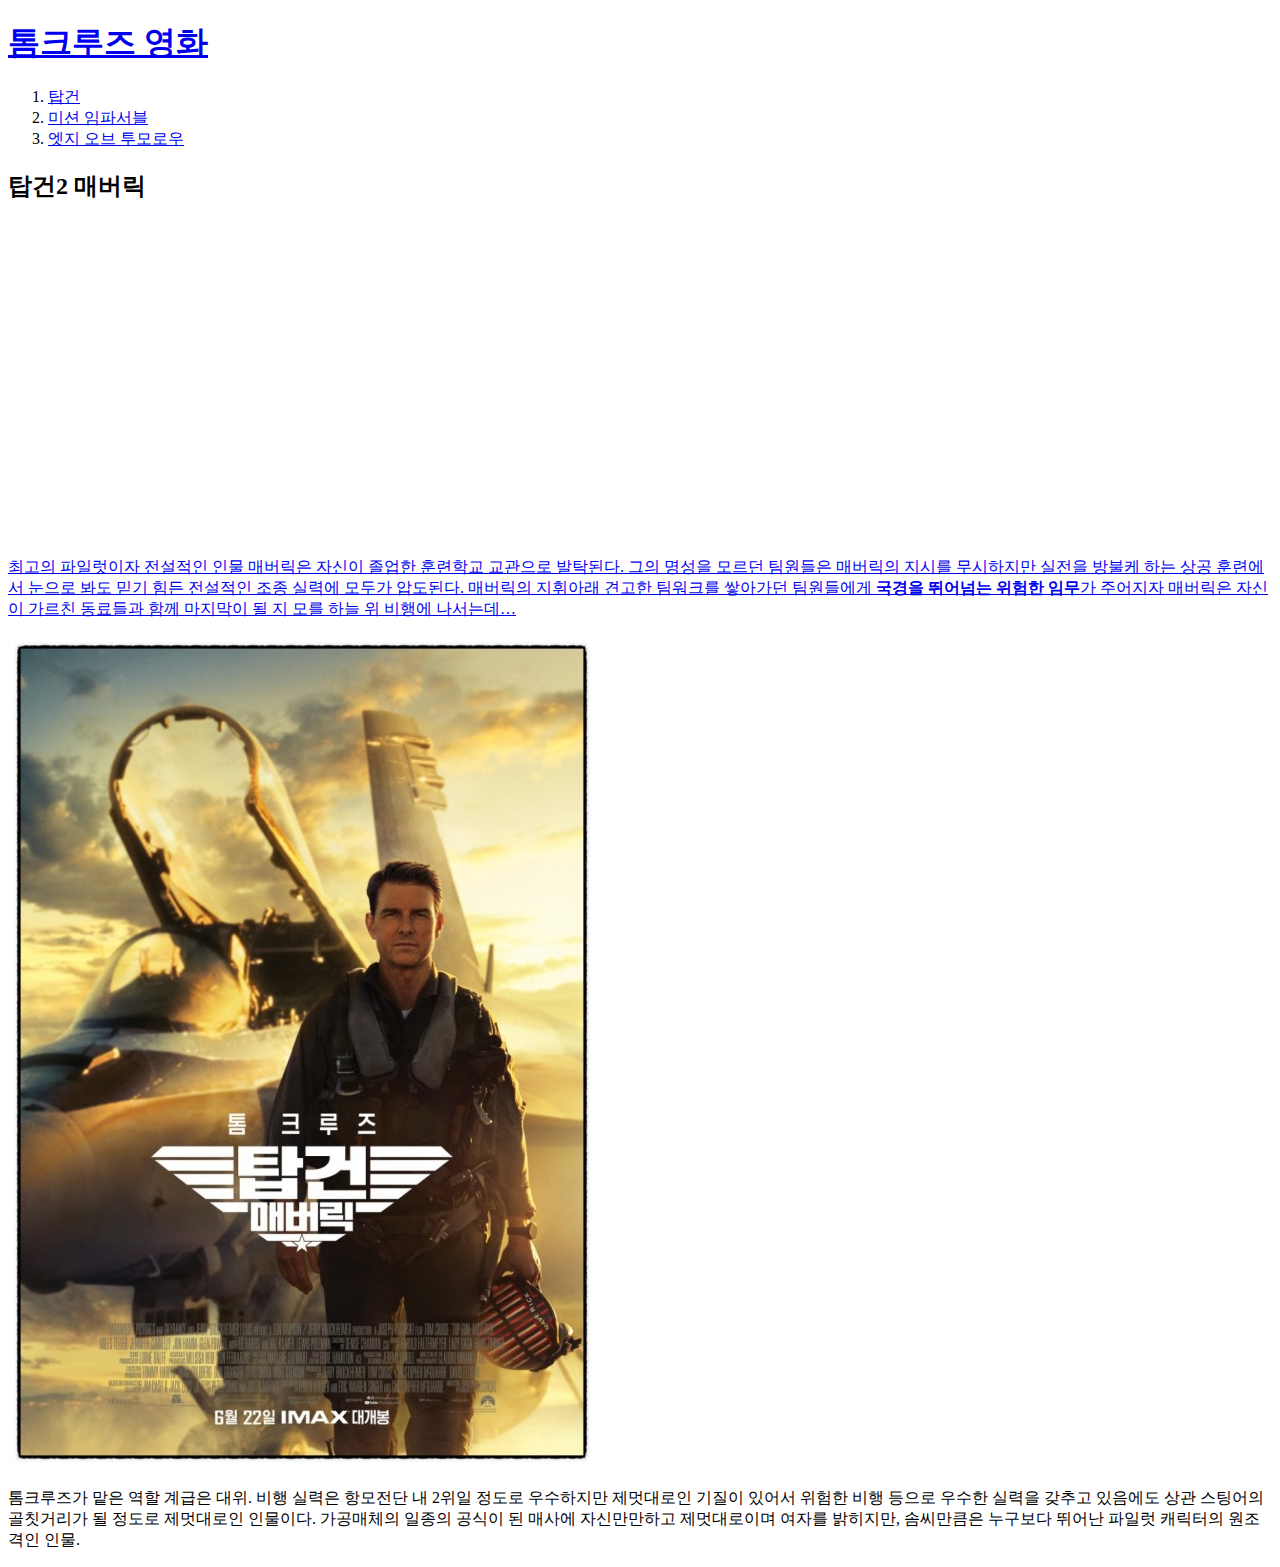
<file: index.html>
<!DOCTYPE html>
<html>
<head>
    <title>톰크루즈 영화 - 탑건</title>
    <meta charset="utf-8">
</head>
<body>
<h1><a href="톰크루즈 영화">톰크루즈 영화</a></h1>
    <ol>
        <li><a href="1.html"> 탑건</a></li>
        <li><a href="2.html"> 미션 임파서블 </a></li>
        <li><a href="3.html"> 엣지 오브 투모로우</a></li> 
    </ol>
    <h2>탑건2 매버릭 </h2>
    <p><iframe width="560" height="315" src="https://www.youtube.com/embed/bjFL8GgUfBw" title="YouTube video player" frameborder="0" allow="accelerometer; autoplay; clipboard-write; encrypted-media; gyroscope; picture-in-picture" allowfullscreen></iframe></p>
    <p><a href="https://search.naver.com/search.naver?sm=tab_hty.top&where=nexearch&query=%ED%83%91%EA%B1%B42&oquery=html+specification&tqi=hrDY8lp0Jy0ssvvLEFVsssssso0-341127"
        target="_blank"title="탑건 줄거리">최고의 파일럿이자 전설적인 인물 매버릭은 자신이 졸업한 훈련학교 교관으로 발탁된다. 그의 명성을 모르던 팀원들은 매버릭의 지시를 무시하지만 실전을 방불케 하는 상공 훈련에서 눈으로 봐도 믿기 힘든 전설적인 조종 실력에 모두가 압도된다. 매버릭의 지휘아래 견고한 팀워크를 쌓아가던 팀원들에게 <strong>국경을 뛰어넘는 위험한 <u>임무</u></strong>가 주어지자 매버릭은 자신이 가르친 동료들과 함께 마지막이 될 지 모를 하늘 위 비행에 나서는데…</a> </p> <img src="다운로드.jpg">
    <p>톰크루즈가 맡은 역할 계급은 대위.
    비행 실력은 항모전단 내 2위일 정도로 우수하지만 제멋대로인 기질이 있어서 위험한 비행 등으로 우수한 실력을 갖추고 있음에도 상관 스팅어의 골칫거리가 될 정도로 제멋대로인 인물이다. 가공매체의 일종의 공식이 된 매사에 자신만만하고 제멋대로이며 여자를 밝히지만, 솜씨만큼은 누구보다 뛰어난 파일럿 캐릭터의 원조격인 인물.</p>
<p>

    <div id="disqus_thread"></div>
    <script>
        /**
        *  RECOMMENDED CONFIGURATION VARIABLES: EDIT AND UNCOMMENT THE SECTION BELOW TO INSERT DYNAMIC VALUES FROM YOUR PLATFORM OR CMS.
        *  LEARN WHY DEFINING THESE VARIABLES IS IMPORTANT: https://disqus.com/admin/universalcode/#configuration-variables    */
        /*
        var disqus_config = function () {
        this.page.url = PAGE_URL;  // Replace PAGE_URL with your page's canonical URL variable
        this.page.identifier = PAGE_IDENTIFIER; // Replace PAGE_IDENTIFIER with your page's unique identifier variable
        };
        */
        (function() { // DON'T EDIT BELOW THIS LINE
        var d = document, s = d.createElement('script');
        s.src = 'https://my-site-t5utgxtal3.disqus.com/embed.js';
        s.setAttribute('data-timestamp', +new Date());
        (d.head || d.body).appendChild(s);
        })();
    </script>
    <noscript>Please enable JavaScript to view the <a href="https://disqus.com/?ref_noscript">comments powered by Disqus.</a></noscript>

</p>
<!--Start of Tawk.to Script-->
<script type="text/javascript">
    var Tawk_API=Tawk_API||{}, Tawk_LoadStart=new Date();
    (function(){
    var s1=document.createElement("script"),s0=document.getElementsByTagName("script")[0];
    s1.async=true;
    s1.src='https://embed.tawk.to/62bc21307b967b1179970c20/1g6ne39mb';
    s1.charset='UTF-8';
    s1.setAttribute('crossorigin','*');
    s0.parentNode.insertBefore(s1,s0);
    })();
    </script>
    <!--End of Tawk.to Script-->
</body>
</html>
</file>
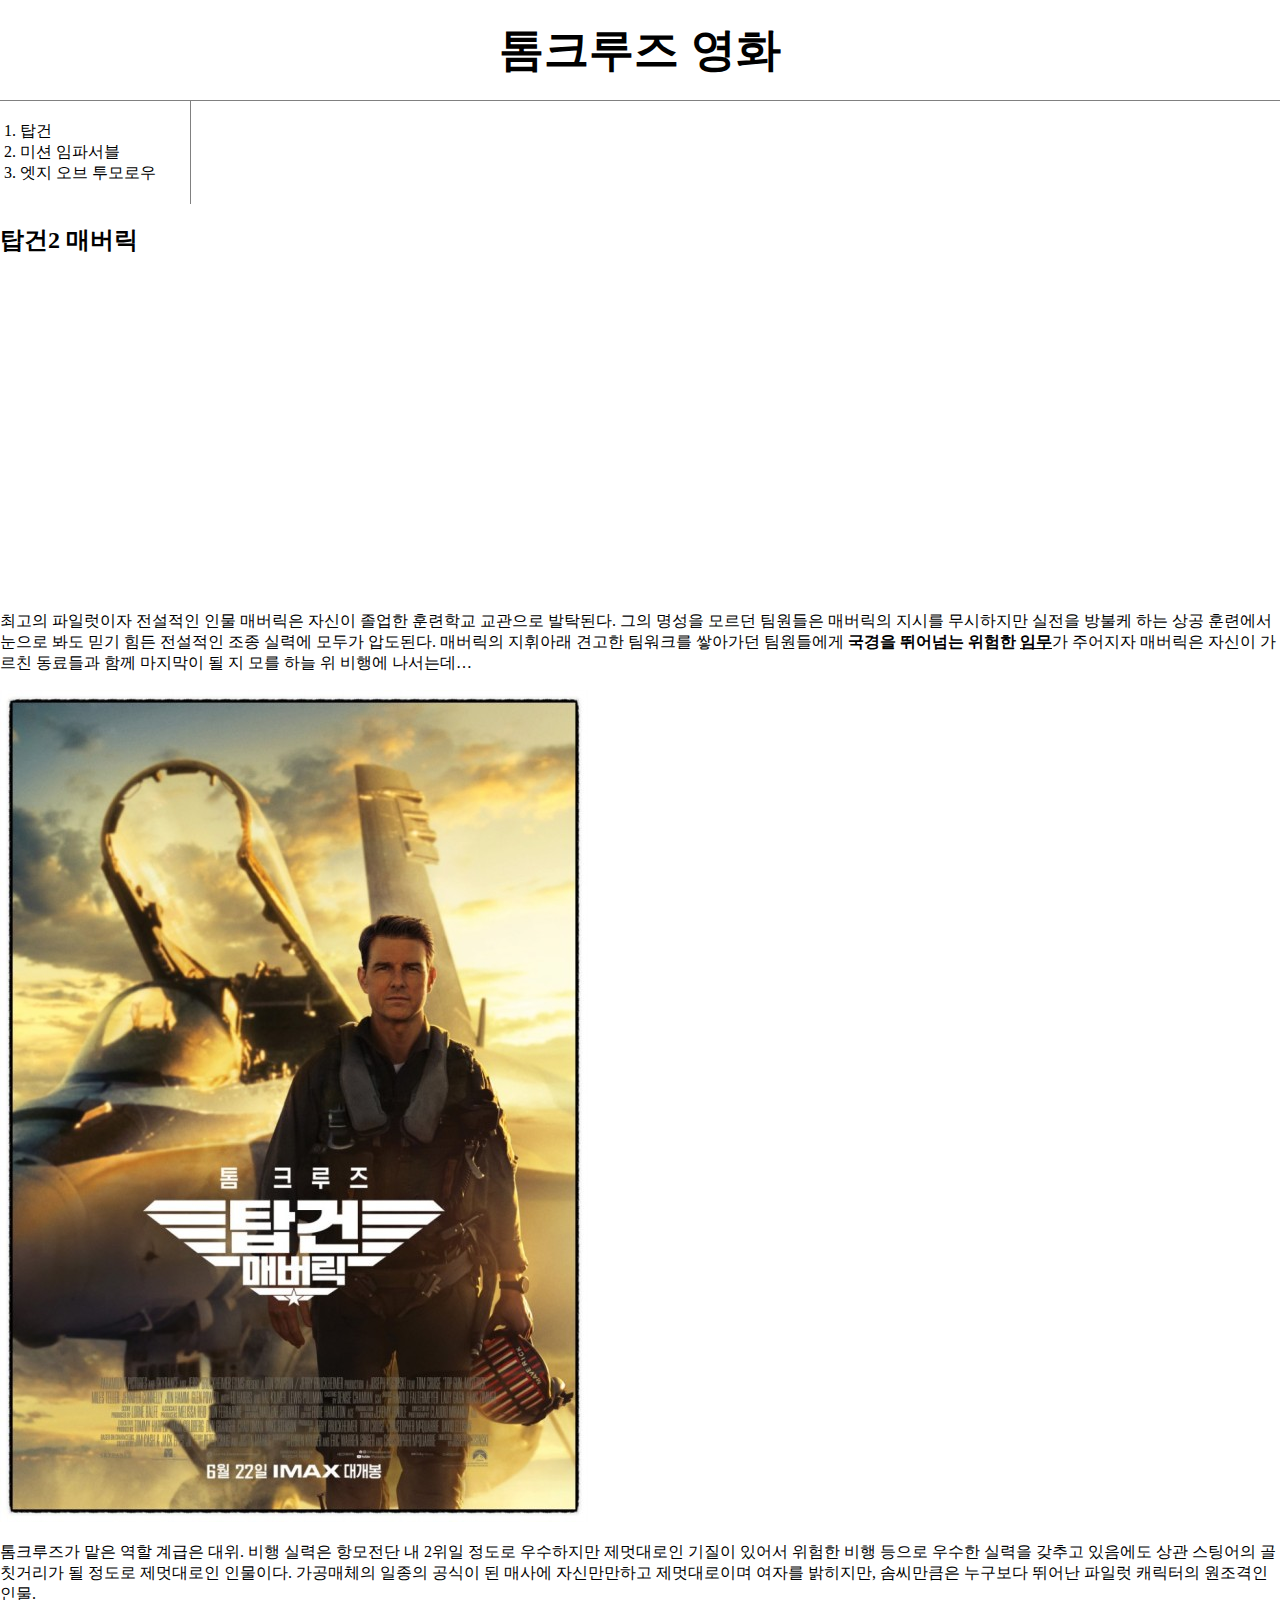
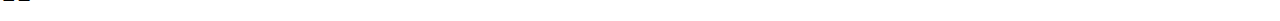
<file: 1.html>
<!DOCTYPE html>
<html>
<head>
    <title>톰크루즈 영화 - 탑건</title>
    <meta charset="utf-8">
    <link rel="stylesheet" href="style.css">
</head>
    <style>
        a {color:black;
            text-decoration: none;
        }
        h1 {
          font-size:45px; 
          text-align:center; 
        }
    </style>
<body>
<h1><a href="톰크루즈 영화">톰크루즈 영화</a></h1>
    <ol>
        <li><a href="1.html"> 탑건</a></li>
        <li><a href="2.html"> 미션 임파서블 </a></li>
        <li><a href="3.html"> 엣지 오브 투모로우</a></li> 
    </ol>
    <h2>탑건2 매버릭 </h2>
    <p><iframe width="560" height="315" src="https://www.youtube.com/embed/bjFL8GgUfBw" title="YouTube video player" frameborder="0" allow="accelerometer; autoplay; clipboard-write; encrypted-media; gyroscope; picture-in-picture" allowfullscreen></iframe></p>
    <p><a href="https://search.naver.com/search.naver?sm=tab_hty.top&where=nexearch&query=%ED%83%91%EA%B1%B42&oquery=html+specification&tqi=hrDY8lp0Jy0ssvvLEFVsssssso0-341127"
        target="_blank"title="탑건 줄거리">최고의 파일럿이자 전설적인 인물 매버릭은 자신이 졸업한 훈련학교 교관으로 발탁된다. 그의 명성을 모르던 팀원들은 매버릭의 지시를 무시하지만 실전을 방불케 하는 상공 훈련에서 눈으로 봐도 믿기 힘든 전설적인 조종 실력에 모두가 압도된다. 매버릭의 지휘아래 견고한 팀워크를 쌓아가던 팀원들에게 <strong>국경을 뛰어넘는 위험한 <u>임무</u></strong>가 주어지자 매버릭은 자신이 가르친 동료들과 함께 마지막이 될 지 모를 하늘 위 비행에 나서는데…</a> </p> <img src="다운로드.jpg">
    <p>톰크루즈가 맡은 역할 계급은 대위.
    비행 실력은 항모전단 내 2위일 정도로 우수하지만 제멋대로인 기질이 있어서 위험한 비행 등으로 우수한 실력을 갖추고 있음에도 상관 스팅어의 골칫거리가 될 정도로 제멋대로인 인물이다. 가공매체의 일종의 공식이 된 매사에 자신만만하고 제멋대로이며 여자를 밝히지만, 솜씨만큼은 누구보다 뛰어난 파일럿 캐릭터의 원조격인 인물.</p>
<p>

    <div id="disqus_thread"></div>
    <script>
        /**
        *  RECOMMENDED CONFIGURATION VARIABLES: EDIT AND UNCOMMENT THE SECTION BELOW TO INSERT DYNAMIC VALUES FROM YOUR PLATFORM OR CMS.
        *  LEARN WHY DEFINING THESE VARIABLES IS IMPORTANT: https://disqus.com/admin/universalcode/#configuration-variables    */
        /*
        var disqus_config = function () {
        this.page.url = PAGE_URL;  // Replace PAGE_URL with your page's canonical URL variable
        this.page.identifier = PAGE_IDENTIFIER; // Replace PAGE_IDENTIFIER with your page's unique identifier variable
        };
        */
        (function() { // DON'T EDIT BELOW THIS LINE
        var d = document, s = d.createElement('script');
        s.src = 'https://my-site-t5utgxtal3.disqus.com/embed.js';
        s.setAttribute('data-timestamp', +new Date());
        (d.head || d.body).appendChild(s);
        })();
    </script>
    <noscript>Please enable JavaScript to view the <a href="https://disqus.com/?ref_noscript">comments powered by Disqus.</a></noscript>

</p>
<!--Start of Tawk.to Script-->
<script type="text/javascript">
    var Tawk_API=Tawk_API||{}, Tawk_LoadStart=new Date();
    (function(){
    var s1=document.createElement("script"),s0=document.getElementsByTagName("script")[0];
    s1.async=true;
    s1.src='https://embed.tawk.to/62bc21307b967b1179970c20/1g6ne39mb';
    s1.charset='UTF-8';
    s1.setAttribute('crossorigin','*');
    s0.parentNode.insertBefore(s1,s0);
    })();
    </script>
    <!--End of Tawk.to Script-->
</body>
</html>
</file>
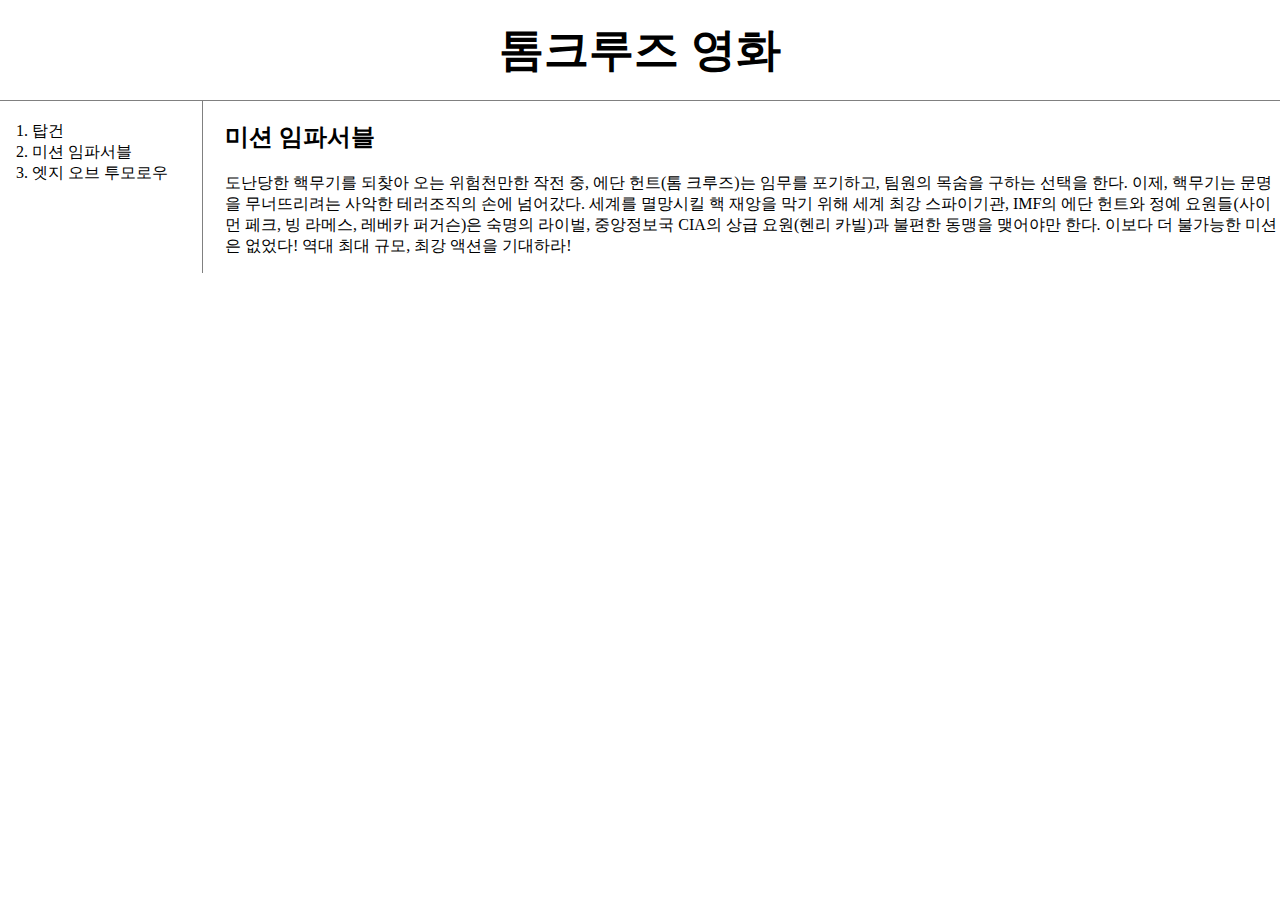
<file: 2.html>
<!DOCTYPE html>
<html>
<head>
    <title>톰크루즈 영화 - 미션 임파서블 </title>
    <meta charset="utf-8">
    <link rel="stylesheet" href="style.css">
</head>
    <style>
        body{
            margin:0;
        }
        a {color:black;
            text-decoration: none;
        }
       
        h1 {
          font-size:45px;  
            text-align:center;
            border-bottom:1px solid gray;
            margin:0;
            padding: 20px;
        }
        ol{
            border-right:1px solid gray;
            width: 150px;
            margin: 0;
            padding: 20px;
        }
        #grid{
            display:grid;
            grid-template-columns: 200px 1fr;
        }
        #grid ol{
            padding-left:32px;
        }
        #grid #article{
            padding-left:25px;
        }
        @media (max-width:800px){
            #grid{
            display:block;
            }
            ol{
            border-right:none}
            h1 {
border-bottom:none}
        }
    
    </style>
<body>
<h1><a href="톰크루즈 영화">톰크루즈 영화</a></h1>
    <div id="grid">
        <ol>
            <li><a href="1.html" > 탑건</a></li>
            <li><a href="2.html" > 미션 임파서블 </a></li>
            <li><a href="3.html"> 엣지 오브 투모로우</a></li> 
        </ol>
        <div id="article">
        <h2> 미션 임파서블 </h2>
        <p>도난당한 핵무기를 되찾아 오는 위험천만한 작전 중, 에단 헌트(톰 크루즈)는 임무를 포기하고, 팀원의 목숨을 구하는 선택을 한다. 이제, 핵무기는 문명을 무너뜨리려는 사악한 테러조직의 손에 넘어갔다. 세계를 멸망시킬 핵 재앙을 막기 위해 세계 최강 스파이기관, IMF의 에단 헌트와 정예 요원들(사이먼 페크, 빙 라메스, 레베카 퍼거슨)은 숙명의 라이벌, 중앙정보국 CIA의 상급 요원(헨리 카빌)과 불편한 동맹을 맺어야만 한다. 이보다 더 불가능한 미션은 없었다! 역대 최대 규모, 최강 액션을 기대하라!
        </p>
        </div>
    </div>
        <p>

            <div id="disqus_thread"></div>
            <script>
                /**
                *  RECOMMENDED CONFIGURATION VARIABLES: EDIT AND UNCOMMENT THE SECTION BELOW TO INSERT DYNAMIC VALUES FROM YOUR PLATFORM OR CMS.
                *  LEARN WHY DEFINING THESE VARIABLES IS IMPORTANT: https://disqus.com/admin/universalcode/#configuration-variables    */
                /*
                var disqus_config = function () {
                this.page.url = PAGE_URL;  // Replace PAGE_URL with your page's canonical URL variable
                this.page.identifier = PAGE_IDENTIFIER; // Replace PAGE_IDENTIFIER with your page's unique identifier variable
                };
                */
                (function() { // DON'T EDIT BELOW THIS LINE
                var d = document, s = d.createElement('script');
                s.src = 'https://my-site-t5utgxtal3.disqus.com/embed.js';
                s.setAttribute('data-timestamp', +new Date());
                (d.head || d.body).appendChild(s);
                })();
            </script>
            <noscript>Please enable JavaScript to view the <a href="https://disqus.com/?ref_noscript">comments powered by Disqus.</a></noscript>
        
        </p>
    <!--Start of Tawk.to Script-->
    <script type="text/javascript">
        var Tawk_API=Tawk_API||{}, Tawk_LoadStart=new Date();
        (function(){
        var s1=document.createElement("script"),s0=document.getElementsByTagName("script")[0];
        s1.async=true;
        s1.src='https://embed.tawk.to/62bc21307b967b1179970c20/1g6ne39mb';
        s1.charset='UTF-8';
        s1.setAttribute('crossorigin','*');
        s0.parentNode.insertBefore(s1,s0);
        })();
        </script>
        <!--End of Tawk.to Script-->

</body>
</html>
</file>
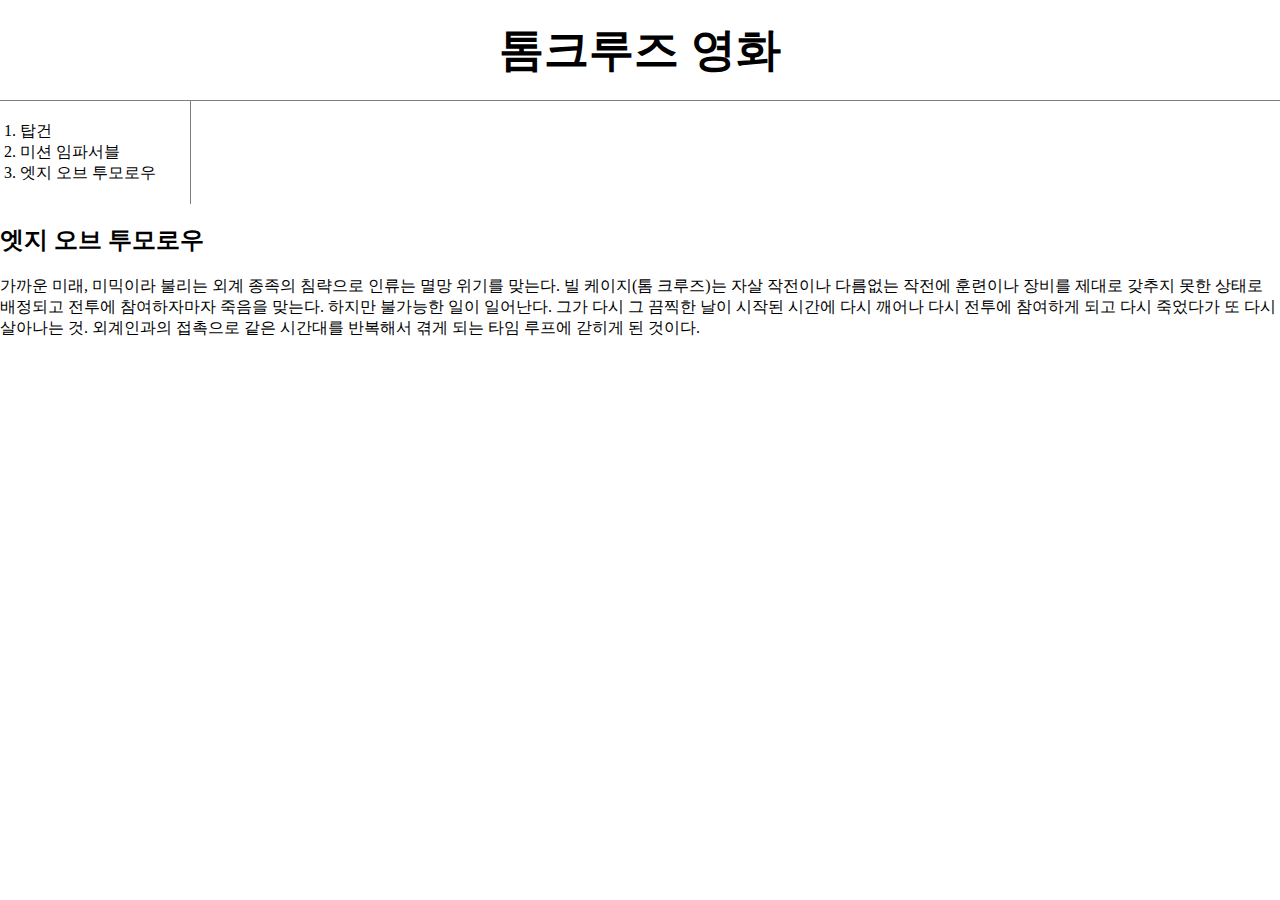
<file: 3.html>
<!DOCTYPE html>
<html>
<head>
    <title>톰크루즈 영화- 엣지 오브 투모로우</title>
    <meta charset="utf-8">
    <link rel="stylesheet" href="style.css">
</head>
    <style>
        a {color:black;
            text-decoration: none;
        }
        h1 {
          font-size:45px;  
          text-align:center;
        }
    </style>
<body>
<h1><a href="톰크루즈 영화">톰크루즈 영화</a></h1>
    <ol>
        <li><a href="1.html"> 탑건</a></li>
        <li><a href="2.html"> 미션 임파서블 </a></li>
        <li><a href="3.html"> 엣지 오브 투모로우</a></li> 
    </ol>
    <h2>엣지 오브 투모로우</h2>
    <p>가까운 미래, 미믹이라 불리는 외계 종족의 침략으로 인류는 멸망 위기를 맞는다. 빌 케이지(톰 크루즈)는 자살 작전이나 다름없는 작전에 훈련이나 장비를 제대로 갖추지 못한 상태로 배정되고 전투에 참여하자마자 죽음을 맞는다. 하지만 불가능한 일이 일어난다. 그가 다시 그 끔찍한 날이 시작된 시간에 다시 깨어나 다시 전투에 참여하게 되고 다시 죽었다가 또 다시 살아나는 것. 외계인과의 접촉으로 같은 시간대를 반복해서 겪게 되는 타임 루프에 갇히게 된 것이다.</p>

    <p>

        <div id="disqus_thread"></div>
        <script>
            /**
            *  RECOMMENDED CONFIGURATION VARIABLES: EDIT AND UNCOMMENT THE SECTION BELOW TO INSERT DYNAMIC VALUES FROM YOUR PLATFORM OR CMS.
            *  LEARN WHY DEFINING THESE VARIABLES IS IMPORTANT: https://disqus.com/admin/universalcode/#configuration-variables    */
            /*
            var disqus_config = function () {
            this.page.url = PAGE_URL;  // Replace PAGE_URL with your page's canonical URL variable
            this.page.identifier = PAGE_IDENTIFIER; // Replace PAGE_IDENTIFIER with your page's unique identifier variable
            };
            */
            (function() { // DON'T EDIT BELOW THIS LINE
            var d = document, s = d.createElement('script');
            s.src = 'https://my-site-t5utgxtal3.disqus.com/embed.js';
            s.setAttribute('data-timestamp', +new Date());
            (d.head || d.body).appendChild(s);
            })();
        </script>
        <noscript>Please enable JavaScript to view the <a href="https://disqus.com/?ref_noscript">comments powered by Disqus.</a></noscript>
    
    </p>

</body>
</html>
</file>
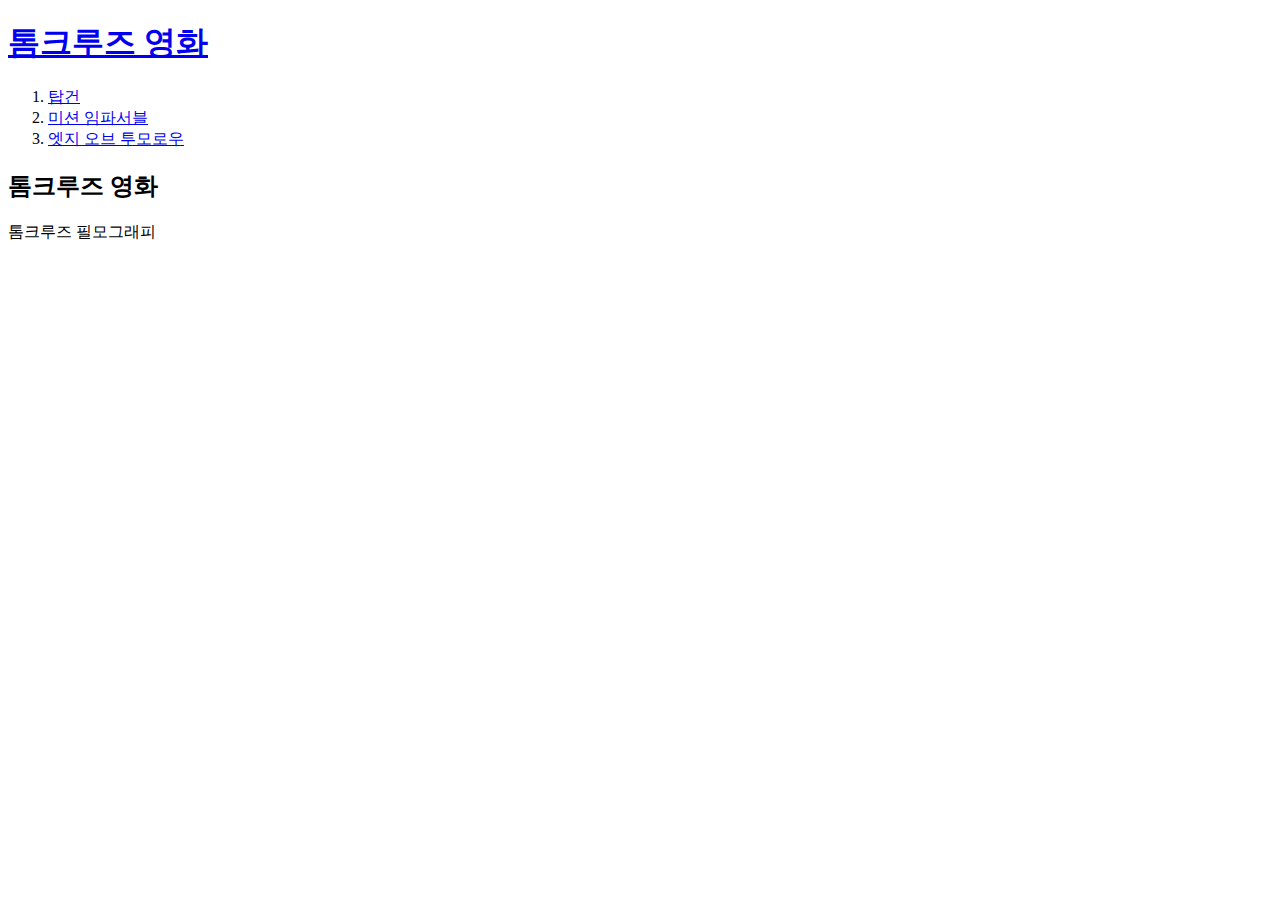
<file: 톰크루즈 영화.html>
<!DOCTYPE html>
<html>
<head>
    <title>톰크루즈 영화 </title>
    <meta charset="utf-8">
</head>
<body>
<h1><a href="톰크루즈 영화">톰크루즈 영화</a></h1>
    <ol>
        <li><a href="1.html"> 탑건</a></li>
        <li><a href="2.html"> 미션 임파서블 </a></li>
        <li><a href="3.html"> 엣지 오브 투모로우</a></li> 
    </ol>
    <h2> 톰크루즈 영화</h2>
    <p> 톰크루즈 필모그래피 </p>
</body>
</html>
</file>
<file: style.css>
body{
    margin:0;
}
a {color:black;
    text-decoration: none;
}

h1 {
  font-size:45px;  
    text-align:center;
    border-bottom:1px solid gray;
    margin:0;
    padding: 20px;
}
ol{
    border-right:1px solid gray;
    width: 150px;
    margin: 0;
    padding: 20px;
}
#grid{
    display:grid;
    grid-template-columns: 200px 1fr;
}
#grid ol{
    padding-left:32px;
}
#grid #article{
    padding-left:25px;
}
@media (max-width:800px){
    #grid{
    display:block;
    }
    ol{
    border-right:none}
    h1 {
border-bottom:none}
}
</file>
